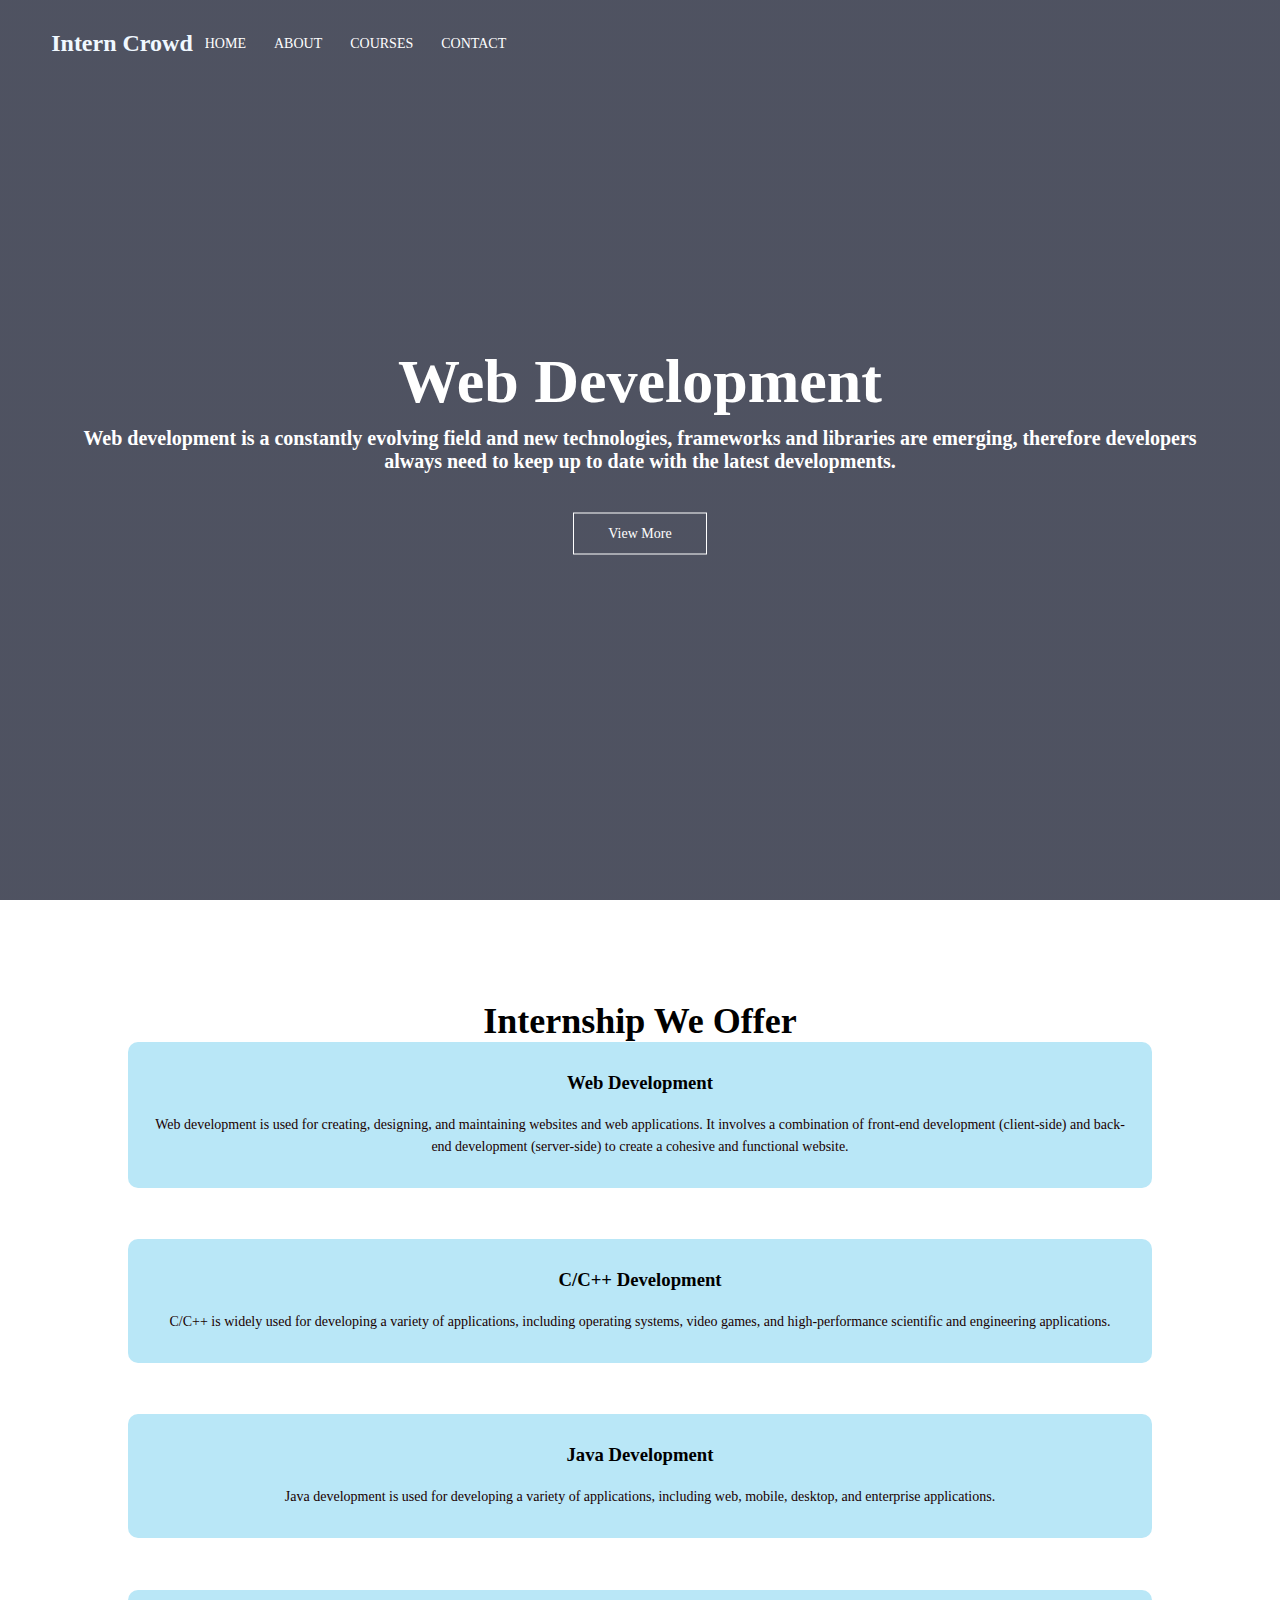
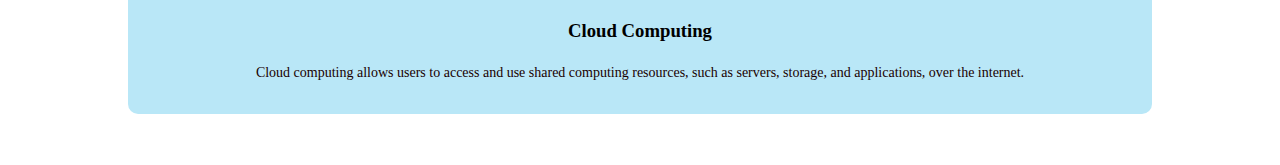
<file: TASK 1/index.html>
<!DOCTYPE html>
<html lang="en">

<head>
    <meta charset="UTF-8">
    <meta http-equiv="X-UA-Compatible" content="IE=edge">
    <meta name="viewport" content="width=device-width, initial-scale=1.0">
    <title>Intern Crowd</title>
    <link rel="stylesheet" href="main.css">
</head>

<body>
    <section class="header">
        <nav>
          <H2 style="color: aliceblue;">Intern Crowd</H2>
            <div class="nav1">
                <ul>
                    <li><a href="">HOME</a></li>
                    <li><a href="">ABOUT</a></li>
                    <li><a href="">COURSES</a></li>
                    <li><a href="">CONTACT</a></li>
                </ul>
            </div>
        </nav>
        <div class="text">
            <h1>
                Web Development
            </h1>
            <h4>Web development is a constantly evolving field and new technologies, frameworks and libraries are emerging, therefore developers always need to keep up to date with the latest developments.</h4>
            <a href="" class="visit">View More</a>
        </div>
    </section>
    <section class="Course">
        <h1>Internship We Offer</h1>
        
        <div class="column">
            <div class="typ">
                <h3>Web Development</h3>
                <p>
                    Web development is used for creating, designing, and maintaining websites and web applications. It involves a combination of front-end development (client-side) and back-end development (server-side) to create a cohesive and functional website.
                </p>
            </div>

            <div class="typ">
                <h3>C/C++ Development</h3>
                <p>
                    C/C++ is widely used for developing a variety of applications, including operating systems, video games, and high-performance scientific and engineering applications.

                </p>
            </div>
            <div class="typ">
                <h3>Java Development</h3>
                <p>
                    Java development is used for developing a variety of applications, including web, mobile, desktop, and enterprise applications.

                </p>
            </div>
            <div class="typ">
                <h3>Cloud Computing</h3>
                <p>
                    Cloud computing allows users to access and use shared computing resources, such as servers, storage, and applications, over the internet. 

                </p>
            </div>

        </div>

    </section>
</file>
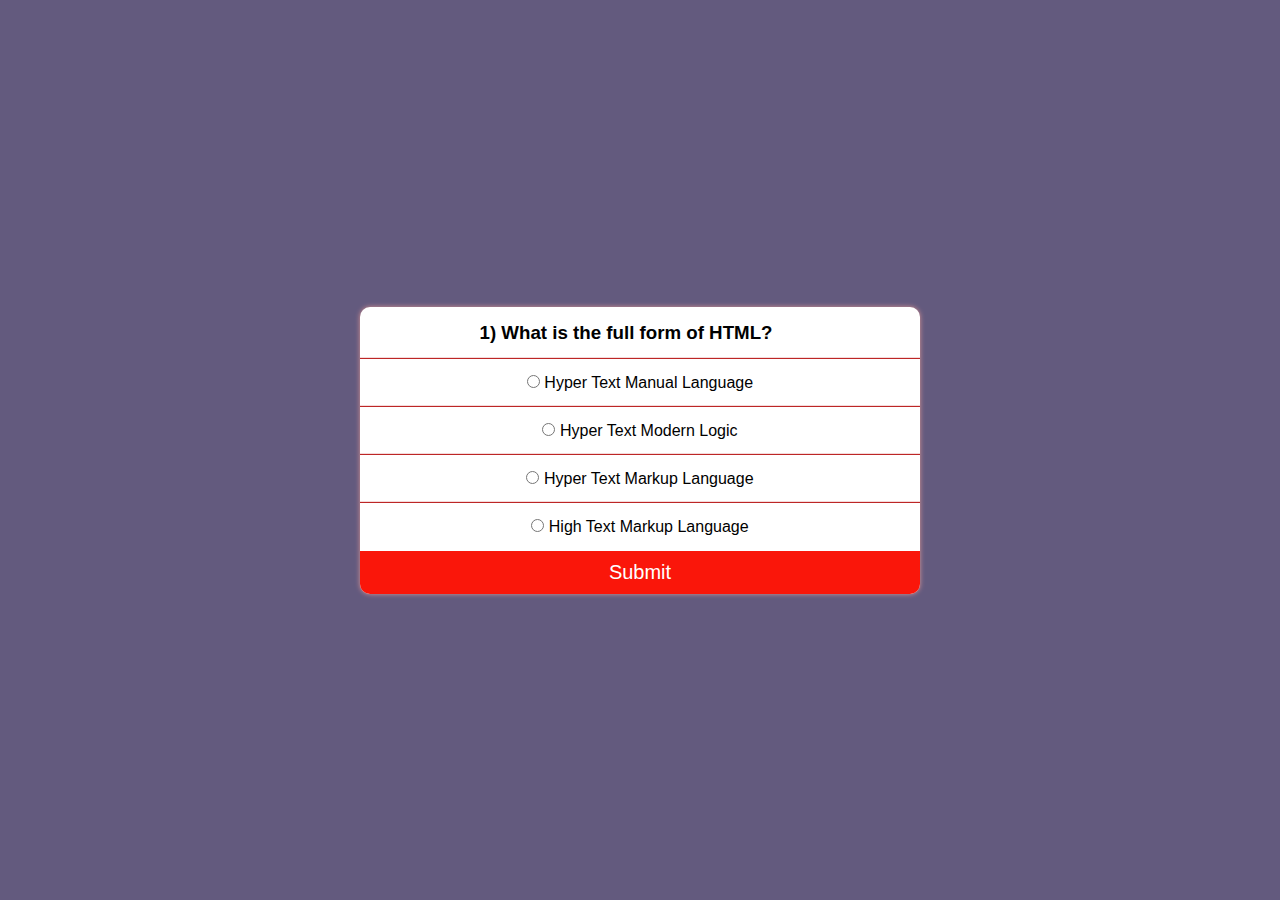
<file: TASK 3/index.html>
<!DOCTYPE html>
<html lang="en">

<head>
    <meta charset="UTF-8">
    <meta http-equiv="X-UA-Compatible" content="IE=edge">
    <meta name="viewport" content="width=device-width, initial-scale=1.0">
    <title>Document</title>
    <link rel="stylesheet" href="main.css" />
</head>

<body>
    <section class="main">

        <div class="container">
            <div class="col">
                <h3 id="questionBox">
                    1) Lorem ipsum dolor sit amet, consectetur adipisicing elit Debitis?
                </h3>
            </div>
            <div class="col box">
                <input name="option" type="radio" id="first" value="a" required>
                <label for="first">Testing 1</label>
            </div>
            <div class="col box">
                <input name="option" type="radio" id="second" value="b" required>
                <label for="second">Testing 2</label>
            </div>
            <div class="col box">
                <input name="option" type="radio" id="third" value="c" required>
                <label for="third">Testing 3</label>
            </div>
            <div class="col box">
                <input name="option" type="radio" id="fourth" value="d" required>
                <label for="fourth">Testing 4</label>
            </div>
            <button id="submit">Submit</button>
        </div>

    </section>
    <script src="quiz.js"></script>
</body>

</html>
</file>
<file: TASK 1/main.css>
*{
    margin: 0%;
    padding: 0%;
}
.header{
    min-width: 100%;
    min-height: 100vh;
    background-image: linear-gradient(rgba(4,9,30,0.7),rgba(4,9,30,0.7)),url(https://images.unsplash.com/photo-1517694712202-14dd9538aa97?ixlib=rb-4.0.3&ixid=MnwxMjA3fDB8MHxzZWFyY2h8Mnx8bGFwdG9wJTIwY29kZXxlbnwwfHwwfHw%3D&w=1000&q=80);
    background-size: cover;
    background-position: center;
    position: relative;
}
.img{
    margin-top: 30px;
    margin-left: 30px;
    height: 50px;
    border-radius: 15px;
  
    
}
nav{
    display: flex;
    padding: 2% 4%;
    justify-content: space-between;
    align-items: center;
}
.nav1{
    flex: 1;
    text-align: left;
}
.nav1 ul li{
    list-style: none;
    display: inline-block;
    padding: 8px 12px;
    position: relative;
}
.nav1 ul li a{
    color: #fff;
    text-decoration: none;
    font-size: 14px;
    font-style: bold;
}
.nav1 ul li::after{
    content: '';
    width: 0px;
    height: 2px;
    background: #f44336;
    display: block;
    margin: auto;
    transition: 0.5s;
}
.nav1 ul li:hover::after{
    width: 100%;
}
.text{
    width: 90%;
    color: #fff;
    position: absolute;
    top: 50%;
    left: 50%;
    transform: translate(-50%,-50%);
    text-align: center;
}
.text h1{
    font-size: 62Px;
}
.text h4{
    margin: 10px 0 40px;
    font-size: 20px;
    color: #fff;
}
.visit{
    display: inline-block;
    text-decoration: none;
    color: #fff;
    border: 1px solid white;
    padding: 12px 34px ;
    font-size: 14px;
    background: transparent;
    position: relative;
    cursor: pointer;
}
.visit:hover{
    border: 1px solid #3698f4;
    background: #3936f4;
    transition: 1s;
}

h1{
    font-size: 36px;
    font-weight: 600;
}
p{
    color:rgb(26, 0, 0);
    font-size: 14px;
    font-weight: 200;
    line-height: 22px;
    padding: 10px;
}
.Course{
    width: 80%;
    margin: auto;
    text-align: center;
    padding-top: 100px;
    
   
}
.row{
    margin: 5%;
    display: flex;
    justify-content: space-between;
    
}
.typ{
   flex-basis: 31%;
   background-color: #b9e7f7;
   border-radius: 10px;
   margin-bottom: 5%;
   padding: 20px 12px;
   box-sizing: border-box;
   transition: 0.5s;
}
h3{
    text-align: center;
    font-weight: 600;
    margin: 10px 0;
}
.typ:hover{
    box-shadow: 0 0 20px 0 rgba(0, 0, 0, 0.2);
}
</file>
<file: TASK 3/main.css>
* {
    padding: 0;
    margin: 0;
    box-sizing: border-box;
    font-family: 'Poppins', sans-serif;
}

@import url('https://fonts.googleapis.com/css2?family=Poppins:wght@100&display=swap');
.main {
    width: 100%;
    height: 100vh;
    display: flex;
    justify-content: center;
    align-items: center;
    background-color: rgb(99, 90, 126);
}

.container {
    width: 35rem;
    box-shadow: 0px 0px 5px rgb(220, 148, 148);
    display: flex;
    background-color: white;
    border-radius: 10px;
    overflow: hidden;
    flex-direction: column;
}

.col {
    text-align: center;
    padding: 15px;
    width: 95%;
    font-family:  'Poppins', sans-serif;
    

}
.box{
    font-weight: 500;
}

#submit {
    width: 100%;
    background-color: rgb(250, 22, 10);
    transition: 0.5s;
    color: white;
    outline: none;
    border: none;
    font-size: 20px;
    display: block;
    padding: 10px;
    cursor: pointer;
}

#submit:hover {
    background-color: rgb(16, 248, 8);
}

.box {
    box-shadow: 0px -1px 1px rgb(189, 38, 38);
    width: 100%;
}
</file>
